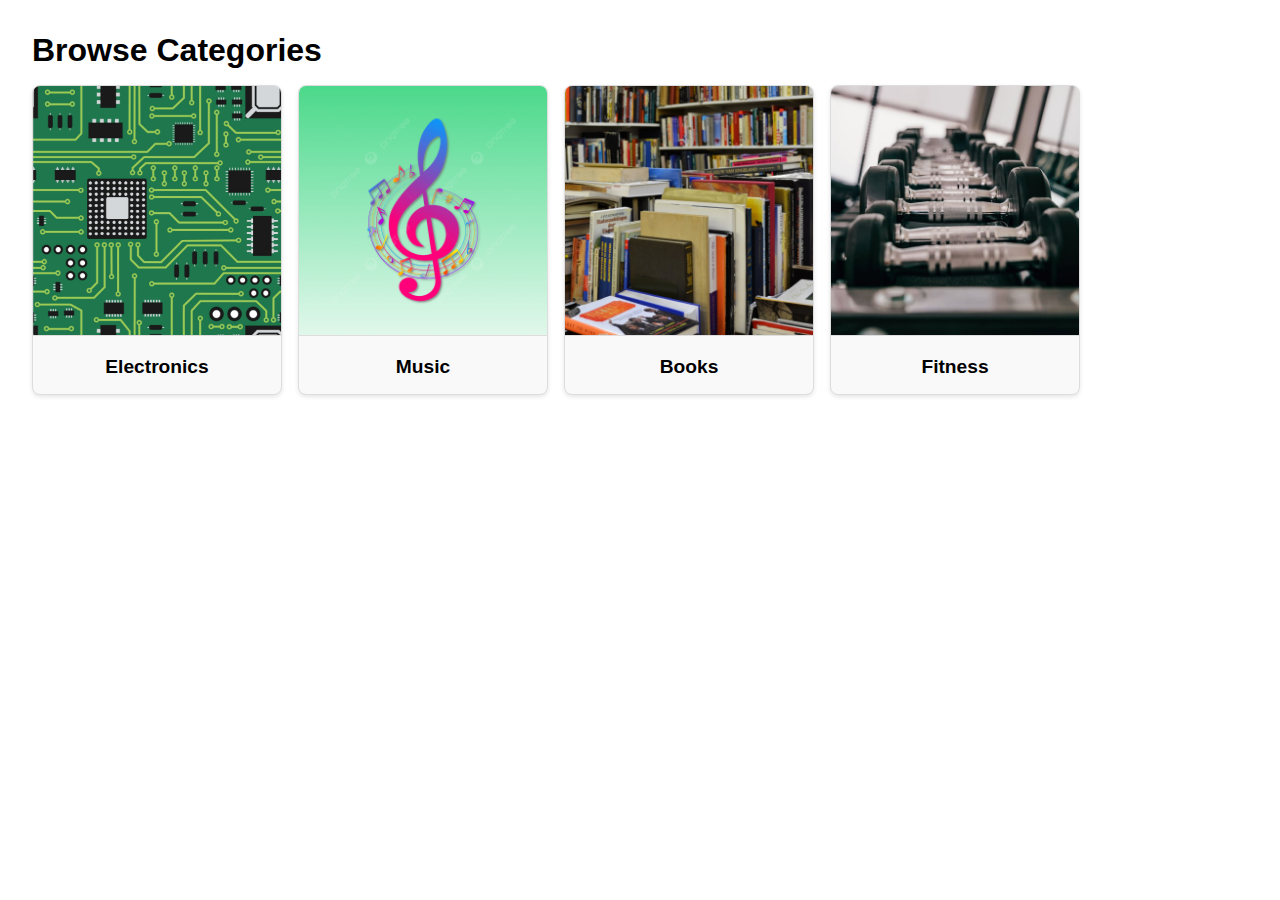
<file: index.html>
<!DOCTYPE html>
<html lang="en">
<head>
    <meta charset="UTF-8">
    <meta name="viewport" content="width=device-width, initial-scale=1.0">
    <script src="scripts/react.development.js"></script>
    <script src="scripts/react-dom.development.js"></script>
    <script src="scripts/babel.min.js"></script>
    <script type="text/jsx" src="scripts/components.jsx"></script>
    <title>Online Store</title>
    <link rel="stylesheet" href="styles/style.css">
    <link rel="stylesheet" href="styles/categories.css">
    <script src="scripts/index.js"></script>
    <link rel="shortcut icon" href="assets/images/logo.png" type="image/png">
</head>
<body onload="fetchCategories(); loadComponents()">
    <main>
        <!-- List of categories to browse -->
        <section class="categories">
            <h1>Browse Categories</h1>
            <div class="categories-list">
                <!-- Category example -->
                <!-- <a href="browse.html?category=electronics" class="category">
                    <img src="assets/images/electronics.jpg" alt="electronics">
                    <h3>Electronics</h3>
                </a> -->
            </div>
        </section>
    </main>
</body>
</html>
</file>
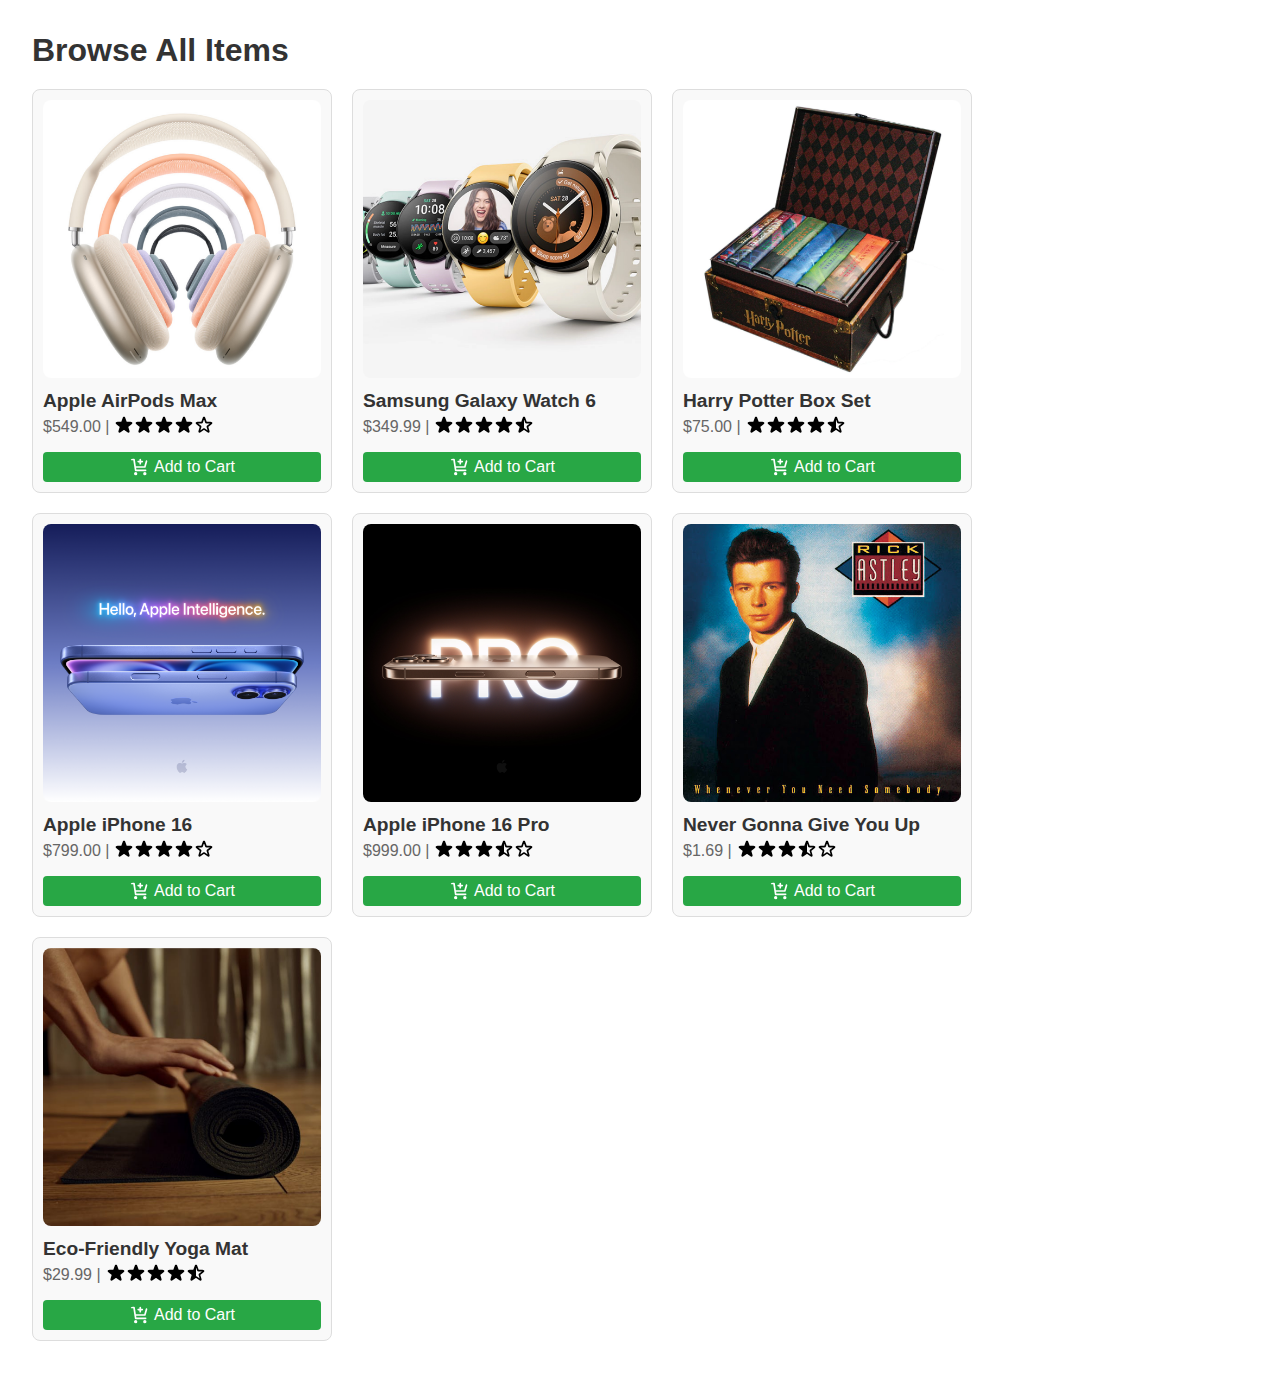
<file: browse.html>
<!DOCTYPE html>
<html lang="en">
<head>
    <meta charset="UTF-8">
    <meta name="viewport" content="width=device-width, initial-scale=1.0">
    <script src="scripts/react.development.js"></script>
    <script src="scripts/react-dom.development.js"></script>
    <script src="scripts/babel.min.js"></script>
    <script type="text/jsx" src="scripts/components.jsx"></script>
    <title>Browse - Online Store</title>
    <link rel="stylesheet" href="styles/style.css">
    <link rel="stylesheet" href="styles/browse.css">
    <script src="scripts/browse.js"></script>
    <script src="scripts/cart.js"></script>
    <link rel="shortcut icon" href="assets/images/logo.png" type="image/png">
</head>
<body onload="main(); loadComponents()">
    <main>
        <!-- List of items -->
        <section class="items">
            <h1 id="items-heading">Browse All Items</h1>
            <div class="items-list">
                <!-- Product listing example -->
                <!-- <a href="product.html?id=" class="item">
                    <img src="assets/product-images/iphone_16.png" alt="iPhone 16">
                    <h3>iPhone 16</h3>
                    <p>$799.00 | ⭐⭐⭐</p>
                    <a href="#" onclick="addCartItem('iphone-16')" class="add-to-cart">
                        <img src="assets/icons/cart-plus.svg" alt="add to cart">
                        <span>Add to Cart</span>
                    </a>
                </a> -->
            </div>
        </section>
    </main>
</body>
</html>
</file>
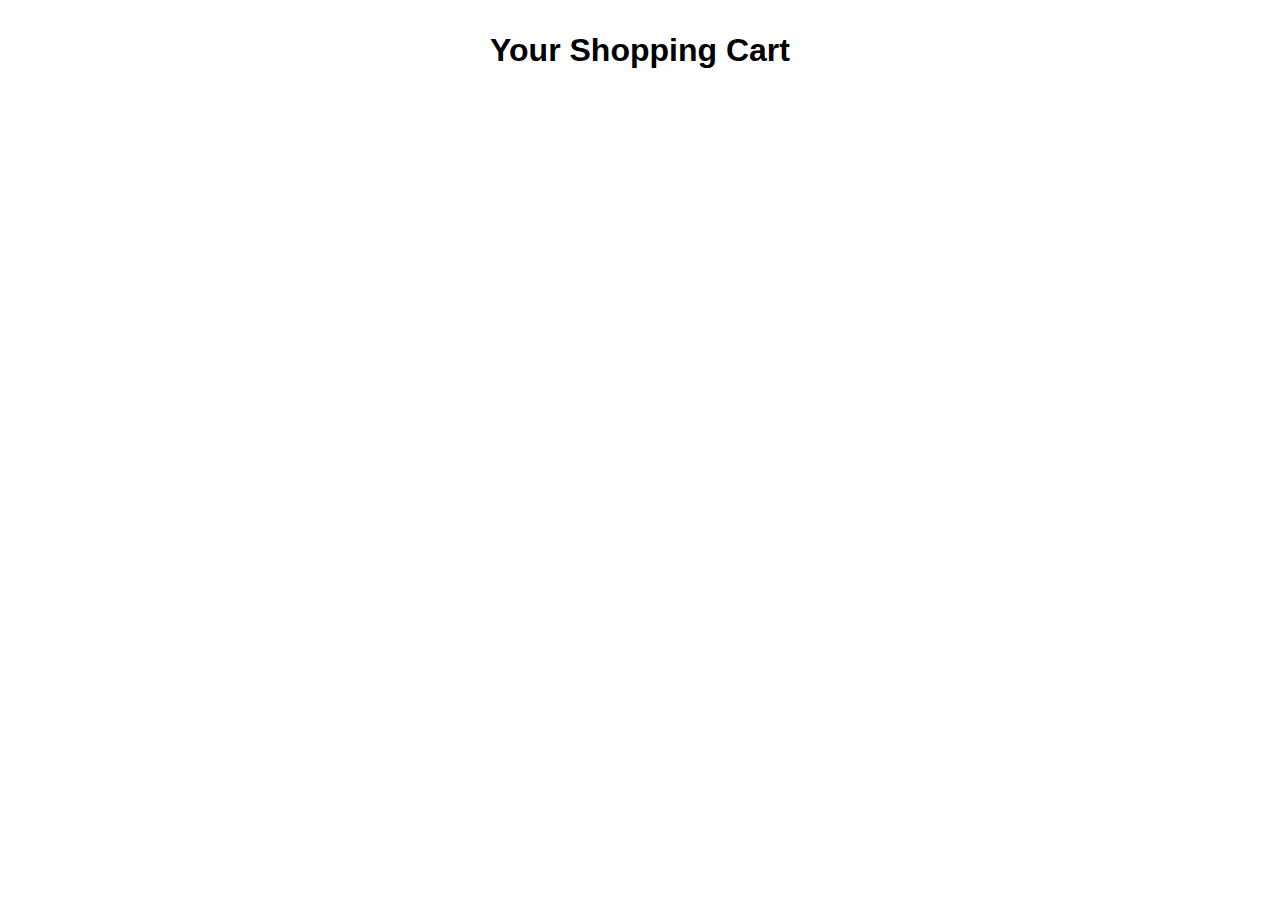
<file: cart.html>
<!DOCTYPE html>
<html lang="en">
<head>
    <meta charset="UTF-8">
    <meta name="viewport" content="width=device-width, initial-scale=1.0">
    <script src="scripts/react.development.js"></script>
    <script src="scripts/react-dom.development.js"></script>
    <script src="scripts/babel.min.js"></script>
    <script type="text/jsx" src="scripts/components.jsx"></script>
    <title>Cart - Online Store</title>
    <link rel="stylesheet" href="styles/style.css">
    <link rel="stylesheet" href="styles/cart.css">
    <script src="scripts/browse.js"></script>
    <script src="scripts/cart.js"></script>
    <link rel="shortcut icon" href="assets/images/logo.png" type="image/png">
</head>
<body onload="loadComponents(); loadCart()">
    <main>
        <h1>Your Shopping Cart</h1>
        <div id="cart-items"></div>
    </main>
</body>
</html>
</file>
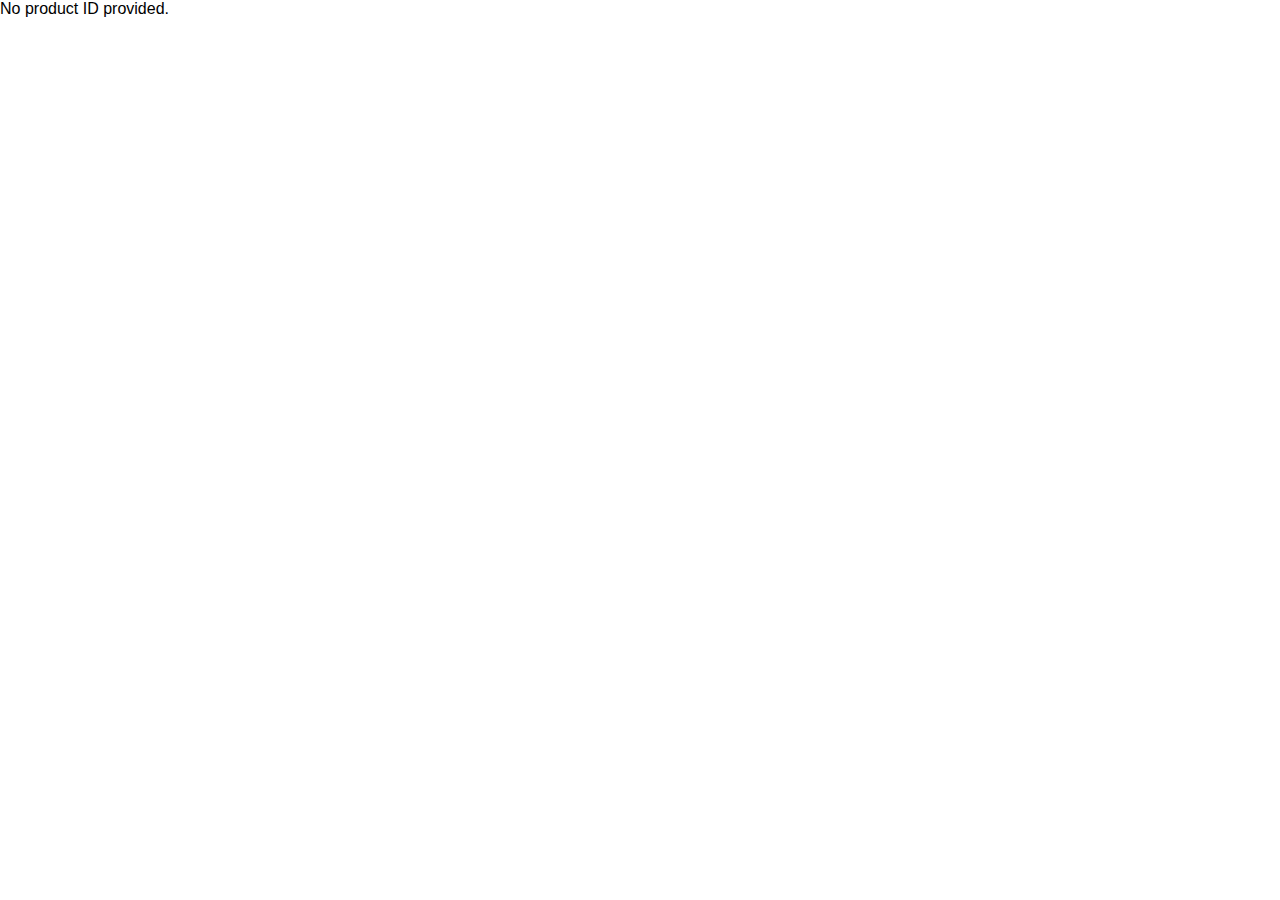
<file: product.html>
<!DOCTYPE html>
<html lang="en">
<head>
    <meta charset="UTF-8">
    <meta name="viewport" content="width=device-width, initial-scale=1.0">
    <script src="scripts/react.development.js"></script>
    <script src="scripts/react-dom.development.js"></script>
    <script src="scripts/babel.min.js"></script>
    <script type="text/jsx" src="scripts/components.jsx"></script>
    <title>Product Details - Online Store</title>
    <link rel="stylesheet" href="styles/style.css">
    <link rel="stylesheet" href="styles/product.css">
    <script src="scripts/product.js"></script>
    <script src="scripts/cart.js"></script>
    <link rel="shortcut icon" href="assets/images/logo.png" type="image/png">
</head>
<body onload="loadComponents()">
    <main id="product-details">
        <div class="product-details">
            <img id="product-image" src="" alt="Product image">
            <div>
                <h1 id="product-name">Loading...</h1>
                <p id="product-price">Loading price...</p>
                <button id="product-cart-button">Add to Cart</button>
            </div>
        </div>
        <div class="description-section">
            <p id="product-description">Loading description...</p>
            <ul id="product-ratings"></ul>
        </div>
    </main>
    <script>
        // Example: Passing product ID as a query parameter
        const urlParams = new URLSearchParams(window.location.search);
        const productId = urlParams.get("id");
        if (productId) {
            loadProduct(productId);
        } else {
            document.querySelector('#product-details').textContent = "No product ID provided.";
        }
    </script>
</body>
</html>
</file>
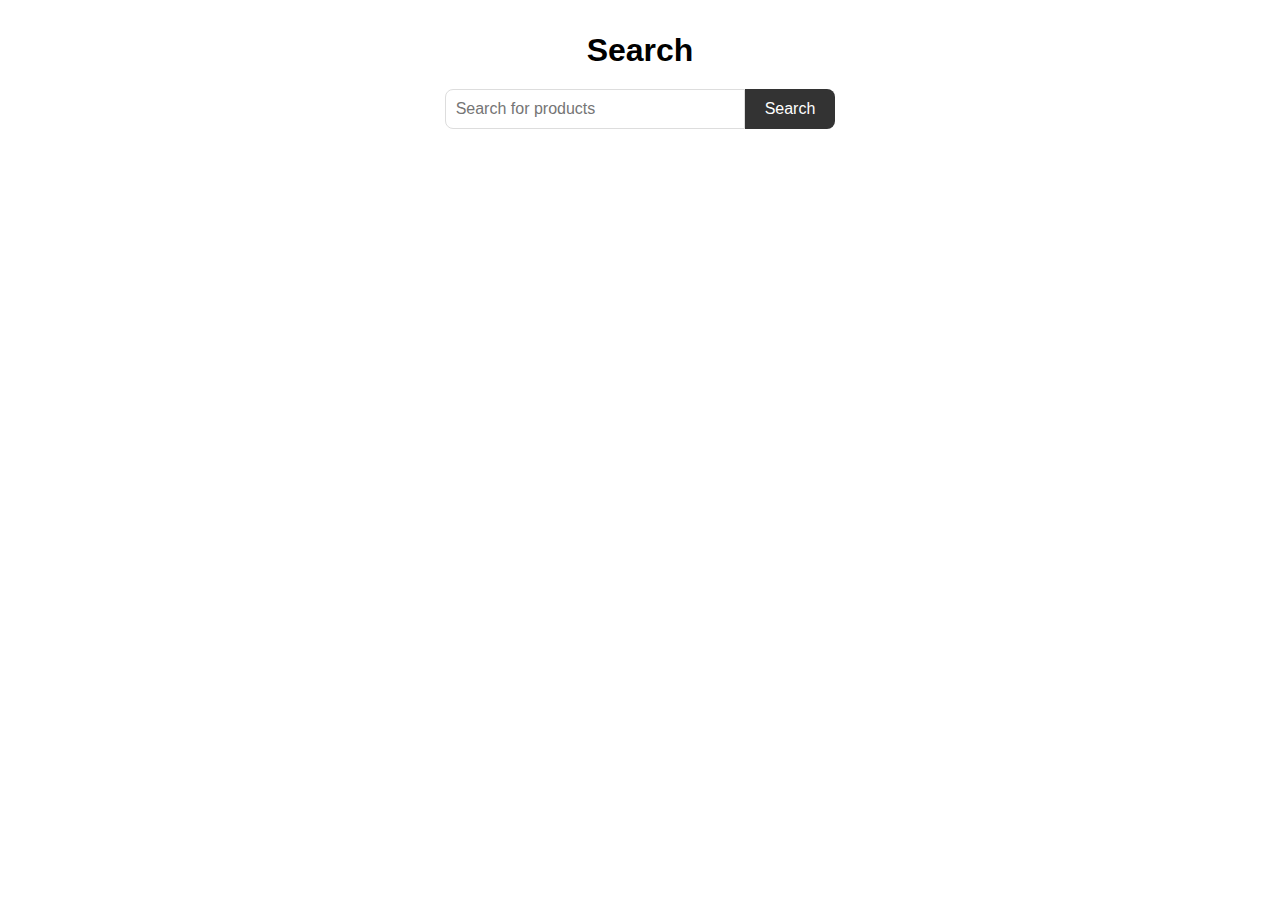
<file: search.html>
<!DOCTYPE html>
<html lang="en">
<head>
    <meta charset="UTF-8">
    <meta name="viewport" content="width=device-width, initial-scale=1.0">
    <script src="scripts/react.development.js"></script>
    <script src="scripts/react-dom.development.js"></script>
    <script src="scripts/babel.min.js"></script>
    <script type="text/jsx" src="scripts/components.jsx"></script>
    <title>Search - Online Store</title>
    <link rel="stylesheet" href="styles/style.css">
    <link rel="stylesheet" href="styles/search.css">
    <script src="scripts/search.js"></script>
    <script src="scripts/browse.js"></script>
    <script src="scripts/cart.js"></script>
    <link rel="shortcut icon" href="assets/images/logo.png" type="image/png">
</head>
<body onload="loadComponents(); loadSearch();">
    <main>
        <section class="search">
            <h1>Search</h1>
            <form onsubmit="search(event)">
                <input type="text" name="q" id="search-query" placeholder="Search for products">
                <button type="submit">Search</button>
            </form>
        </section>
        <div class="items-list"></div>
    </main>
</body>
</html>
</file>
<file: styles/style.css>
* {
    margin: 0;
    padding: 0;
    box-sizing: border-box;
}

html, body {
    height: 100%;
}

body {
    display: flex;
    flex-direction: column;
    font-family: Arial, sans-serif;
}

nav {
    display: flex;
    justify-content: space-between;
    align-items: center;
    padding: 1rem 2rem;
    border-bottom: 2px solid #f1f1f1;
}

main {
    flex: 1;
}

section {
    margin: 2rem;
}

section h1 {
    font-size: 2em;
    margin-bottom: 1rem;
}

.logo {
    display: flex;
    align-items: center;
    flex-direction: row;
    text-decoration: none;
    color: #000;
}

.logo img {
    width: 40px;
    height: 40px;
    margin-right: 1rem;
}

.logo h1 {
    font-size: 1.5rem;
}

.nav-icons {
    display: flex;
    align-items: center;
    height: 45px;
    gap: 1rem;
}

.nav-icons li {
    list-style: none;
}

.nav-icons a {
    text-decoration: none;
    color: #333;
}

.nav-icons img {
    height: 45px;
    width: auto;
}

footer {
    padding-top: 2rem;
    border-top: 2px solid #f1f1f1;
    flex-shrink: 0;
}

.footer {
    display: flex;
    justify-content: space-around;
    flex-wrap: wrap;
}

.footer-content {
    flex: 1;
    margin: 1rem;
}

.footer-content h2 {
    font-size: 1.5rem;
    margin-bottom: 1rem;
}

.footer-content p {
    font-size: 1em;
    line-height: 1.5;
    margin-bottom: 1rem;
}

.footer-content ul {
    list-style: none;
    padding: 0;
}

.footer-content ul li {
    margin-bottom: 0.5rem;
}

.footer-content ul li a,
.footer-content ul li a:visited,
.footer-content a:visited,
.footer-content a {
    color: black
}

.footer-content ul li a:hover,
.footer-content ul li a:active,
.footer-content ul li a:focus,
.footer-content a:hover,
.footer-content a:active,
.footer-content a:focus {
    color: #333;
}

.footer-bottom {
    text-align: center;
    padding: 1rem 0;
    border-top: 1px solid #f1f1f1;
    margin-top: 1rem;
}

.footer-links {
    display: flex;
    flex-direction: row;
    justify-content: center;
    align-items: flex-start;
    min-width: 450px;
}

@media (max-width: 1000px) {
    .footer-links {
        flex-direction: column;
        min-width: 0;
        margin-right: 1rem;
    }
}

@media (max-width: 600px) {
    .footer {
        flex-direction: column;
    }
    .footer-links {
        flex-direction: row;
        margin-right: auto;
        width: 100%;
    }
}

@media (max-width: 450px) {
    .nav-icons {
        height: 100%;
    }
    .nav-icons img {
        height: 40px;
        width: auto;
    }
}

@media (max-width: 345px) {
    .logo h1 {
        display: none;
    }
}
</file>
<file: styles/categories.css>
.categories-list {
    display: flex;
    flex-wrap: wrap;
    gap: 16px;
}

.category {
    background-color: #f9f9f9;
    color: #000;
    text-decoration: none;
    border-radius: 8px;
    box-shadow: 0 2px 4px rgba(0, 0, 0, 0.1);
    border: 1px solid #ddd;
    overflow: hidden;
    width: 250px;
    text-align: center;
    transition: transform 0.2s, box-shadow 0.2s;
}

.category:hover {
    transform: translateY(-5px);
    box-shadow: 0 4px 8px rgba(0, 0, 0, 0.1);
}

.category img {
    width: 250px;
    height: 250px;
    object-fit: cover;
    border-bottom: 1px solid #ddd;
}

.category h3 {
    margin: 16px 0;
    font-size: 1.2em;
}
</file>
<file: styles/browse.css>
/* Items section */
#items-heading {
    margin-bottom: 20px;
    font-size: 2em;
    color: #333;
}

.items-list {
    display: flex;
    flex-wrap: wrap;
    gap: 20px;
    justify-content: flex-start;
}

.item {
    display: flex;
    flex-direction: column;
    width: 300px;
    text-align: left;
    text-decoration: none;
    color: #333;
    background-color: #f9f9f9;
    border: 1px solid #ddd;
    border-radius: 8px;
    padding: 10px;
    transition: transform 0.2s, box-shadow 0.2s;
}

.item:hover {
    transform: translateY(-5px);
    box-shadow: 0 4px 8px rgba(0, 0, 0, 0.1);
}

.item img {
    max-width: 100%;
    height: auto;
    border-radius: 8px;
}

.item h3 {
    margin-top: 12px;
    font-size: 1.2em;
}

.item p {
    margin: 3px 0;
    color: #666;
}

.price-rating {
    display: flex;
    justify-content: flex-start;
    align-items: center;
    margin-top: 10px;
    gap: 5px;
}

.rating-stars img {
    width: 20px;
    height: 20px;
}

.add-to-cart {
    display: flex;
    align-items: center;
    justify-content: center;
    margin-top: 10px;
    padding: 5px 10px;
    background-color: #28a745;
    color: #fff;
    border-radius: 4px;
    text-decoration: none;
    transition: background-color 0.2s;
}

.add-to-cart:hover {
    background-color: #218838;
}

.add-to-cart img {
    margin-right: 5px;
    width: 20px;
    height: 20px;
    filter: invert(100%);
}

@media (max-width: 683px) {
    .items-list {
        justify-content: center;
    }

    .item {
        width: 100%;
    }
}
</file>
<file: styles/cart.css>
h1 {
    text-align: center;
}

main {
    margin-top: 2rem;
}

#cart-items {
    display: flex;
    flex-direction: column;
    align-items: center;
    gap: 20px;
    margin-top: 20px;
}

.cart-item {
    display: flex;
    flex-direction: row;
    gap: 20px;
    max-width: 1000px;
    width: 100%;
    text-align: left;
    text-decoration: none;
    color: #333;
    background-color: #f9f9f9;
    border: 1px solid #ddd;
    border-radius: 8px;
    padding: 10px;
    transition: transform 0.2s, box-shadow 0.2s;
}

.cart-item img {
    max-width: 100px;
    height: 100px;
    object-fit: cover;
    border-radius: 8px;
}

.cart-item-details {
    display: flex;
    flex-direction: column;
    gap: 10px;
    width: 100%;
}

.cart-item-actions {
    display: flex;
    flex-direction: column;
    gap: 10px;
    align-items: flex-end;
}

.cart-item-actions button {
    width: 100%;
    padding: 5px 10px;
    border: 1px solid #ddd;
    border-radius: 8px;
    background-color: #f9f9f9;
    color: #333;
    cursor: pointer;
    transition: background-color 0.2s, color 0.2s;
}

.cart-item-actions button:hover {
    background-color: #525252;
    color: #f9f9f9;
}

.cart-item-actions button.remove-button {
    background-color: #da5454;
    color: #fff;
    border: 1px solid #b83b3b;
}

.cart-item-actions button.remove-button:hover {
    background-color: #b83b3b;
}

.clear-cart-button {
    padding: 10px 20px;
    border: 1px solid #b83b3b;
    border-radius: 8px;
    background-color: #da5454;
    color: #fff;
    cursor: pointer;
    transition: background-color 0.2s, color 0.2s;
    margin-bottom: 1rem;
}

.clear-cart-button:hover {
    background-color: #b83b3b;
}
</file>
<file: styles/product.css>
.product-details {
    display: flex;
    flex-direction: row;
    align-items: center;
    justify-content: center;
    gap: 25px;
    width: 100%;
    padding: 20px;
    margin-bottom: 2rem;
}

.product-details div {
    width: 300px;
    display: flex;
    flex-direction: column;
    gap: 25px;
}

#product-name {
    font-size: 4em;
}

#product-price {
    font-size: 2em;
}

#product-cart-button {
    padding: 10px 20px;
    border: 1px solid #157c1a;
    border-radius: 8px;
    background-color: #1ea025;
    color: #fff;
    cursor: pointer;
    transition: background-color 0.2s, color 0.2s;
}

#product-image {
    width: 800px;
    max-width: 80%;
    height: auto;
    border-radius: 8px;
    border: 1px solid #ddd;
}

.description-section {
    margin: 2rem;
    display: flex;
    flex-direction: row;
    align-items: flex-start;
    gap: 10px;
}

#product-description {
    font-size: 1.2em;
    line-height: 1.5;
    width: 100%;
}

#product-ratings {
    display: flex;
    flex-direction: column;
    width: 700px;
    gap: 10px;
    list-style: none;
}

#product-ratings li {
    line-height: 1.5;
}

.rating-stars {
    display: inline-flex;
    flex-direction: row;
    translate: 0 3px;
}

.author {
    font-size: 1.2em;
    color: #666;
    font-style: italic;
}

.rating-stars img {
    width: 20px;
    height: 20px;
}

@media (max-width: 760px){
    .product-details div {
        width: 90%;
    }

    .product-details {
        flex-direction: column;
    }

    #product-name {
        font-size: 3em;
    }

    .description-section {
        flex-direction: column;
        gap: 20px;
    }

    #product-ratings {
        width: 100%;
    }
}
</file>
<file: styles/search.css>
section.search h1 {
    text-align: center;
}

form {
    display: flex;
    flex-direction: row;
    align-items: center;
    justify-content: center;
    margin-top: 20px;
}

form input[type="text"] {
    width: 300px;
    padding: 10px;
    font-size: 1em;
    border: 1px solid #ddd;
    border-radius: 8px 0 0 8px;
}

form button {
    font-size: 1em;
    color: #fff;
    background-color: #333;
    border: none;
    border-radius: 0 8px 8px 0;
    padding: 11px 20px;
    cursor: pointer;
}

.items-list {
    display: flex;
    flex-direction: row;
    flex-wrap: wrap;
    gap: 20px;
    justify-content: center;
}

.item {
    display: flex;
    flex-direction: column;
    width: 300px;
    text-align: left;
    text-decoration: none;
    color: #333;
    background-color: #f9f9f9;
    border: 1px solid #ddd;
    border-radius: 8px;
    padding: 10px;
    transition: transform 0.2s, box-shadow 0.2s;
}

.item:hover {
    transform: translateY(-5px);
    box-shadow: 0 4px 8px rgba(0, 0, 0, 0.1);
}

.item img {
    max-width: 100%;
    height: auto;
    border-radius: 8px;
}

.item h2 {
    margin-top: 12px;
    font-size: 1.2em;
}

.item div {
    display: flex;
    justify-content: flex-start;
    align-items: center;
    margin-top: 10px;
}

.rating-stars {
    display: flex;
    justify-content: flex-start;
    align-items: center;
    margin-left: 5px;
}

.rating-stars img {
    width: 20px;
    height: 20px;
}

.add-to-cart {
    display: flex;
    align-items: center;
    justify-content: center;
    margin-top: 10px;
    padding: 5px 10px;
    background-color: #28a745;
    color: #fff;
    border-radius: 4px;
    text-decoration: none;
    transition: background-color 0.2s;
}

.add-to-cart:hover {
    background-color: #218838;
}

.add-to-cart img {
    margin-right: 5px;
    width: 20px;
    height: 20px;
    filter: invert(100%);
}

@media (max-width: 683px) {
    .items-list {
        justify-content: center;
    }

    .item {
        width: 100%;
    }
}
</file>
